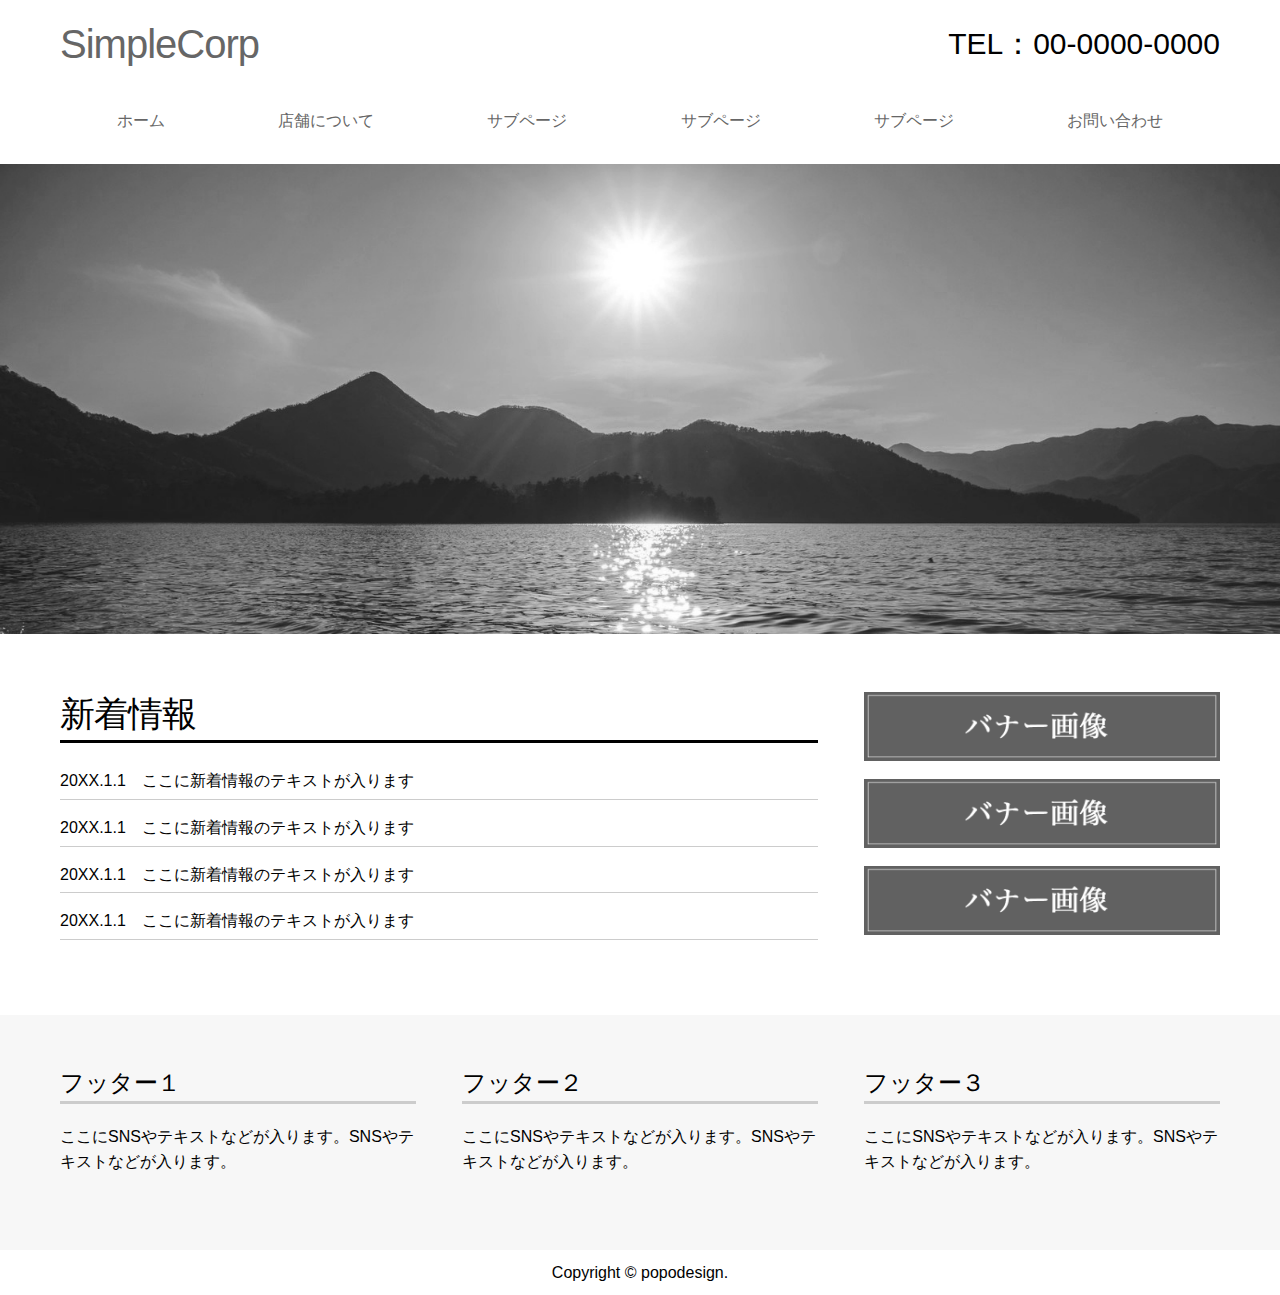
<file: index.html>
<!doctype html>
<html lang="ja">
<head>
<meta charset="UTF-8">
<meta name="viewport" content="width=device-width, initial-scale=1">
    <title>シンプルコーポレートサイト</title>
<link rel="stylesheet" media="all" href="css/ress.min.css" />
<link rel="stylesheet" media="all" href="css/style.css" />
<script src="js/jquery-3.6.0.min.js"></script>
<script src="js/style.js"></script>

<!-- Favicon -->
<link rel="icon" type="image/png" href="img/favicon.png">
    
</head>
<body>
<header>    
<div class="container">
<div class="row">
    <div class="col span-12">
    <div class="head">
        <h1><a href="index.html">SimpleCorp</a></h1>
		<div class="telbox">TEL：00-0000-0000</div>
        </div>
    </div></div>
<div class="row">
    <div class="col span-12">
        <nav>
            <div id="open"></div>
            <div id="close"></div>   
            <div id="navi">
        <ul>
            <li><a href="index.html">ホーム</a></li>
            <li><a href="subpage.html">店舗について</a></li>
            <li><a href="subpage.html">サブページ</a></li>
            <li><a href="subpage.html">サブページ</a></li>
            <li><a href="subpage.html">サブページ</a></li>
            <li><a href="subpage.html">お問い合わせ</a></li>
            </ul>
                </div>
        </nav>
    </div>
        </div>
    </div>
    </header>
    <div class="mainimg">
              <img src="img/mainimg.jpg" alt="メイン画像">
        </div>
    <main>
<div class="container">
<div class="row">
    <div class="col span-8">
    <div class="news">
		<h2>新着情報</h2>
		<ul>
			<li>20XX.1.1　ここに新着情報のテキストが入ります</li>
		    <li>20XX.1.1　ここに新着情報のテキストが入ります</li>
		    <li>20XX.1.1　ここに新着情報のテキストが入ります</li>
		    <li>20XX.1.1　ここに新着情報のテキストが入ります</li>
		</ul>	
		</div>
    </div>
	<div class="col span-4">
		<a href=""><img src="img/banner.png" alt="バナー画像"></a>
	    <a href=""><img src="img/banner.png" alt="バナー画像"></a>
	    <a href=""><img src="img/banner.png" alt="バナー画像"></a>
	</div>
    </div>    
        </div>
    </main>
    <footer>
<div class="container">
<div class="row">
    <div class="col span-4">
        <h5>フッター１</h5>
        <p>ここにSNSやテキストなどが入ります。SNSやテキストなどが入ります。</p>
    </div>
    <div class="col span-4">
        <h5>フッター２</h5>
        <p>ここにSNSやテキストなどが入ります。SNSやテキストなどが入ります。</p>
    </div>
    <div class="col span-4">
        <h5>フッター３</h5>
        <p>ここにSNSやテキストなどが入ります。SNSやテキストなどが入ります。</p>
    </div>
        </div>
</div>
    </footer>
    <div class="copyright">
<div class="container">
<div class="row">
    <div class="col">
    Copyright © <a href="https://popo-design.net" target="_blank">popodesign. </a>
    
    </div>    
        </div>
    </div>
        </div>
<p id="pagetop"><a href="#">TOP</a></p>    
</body>
</html>
</file>
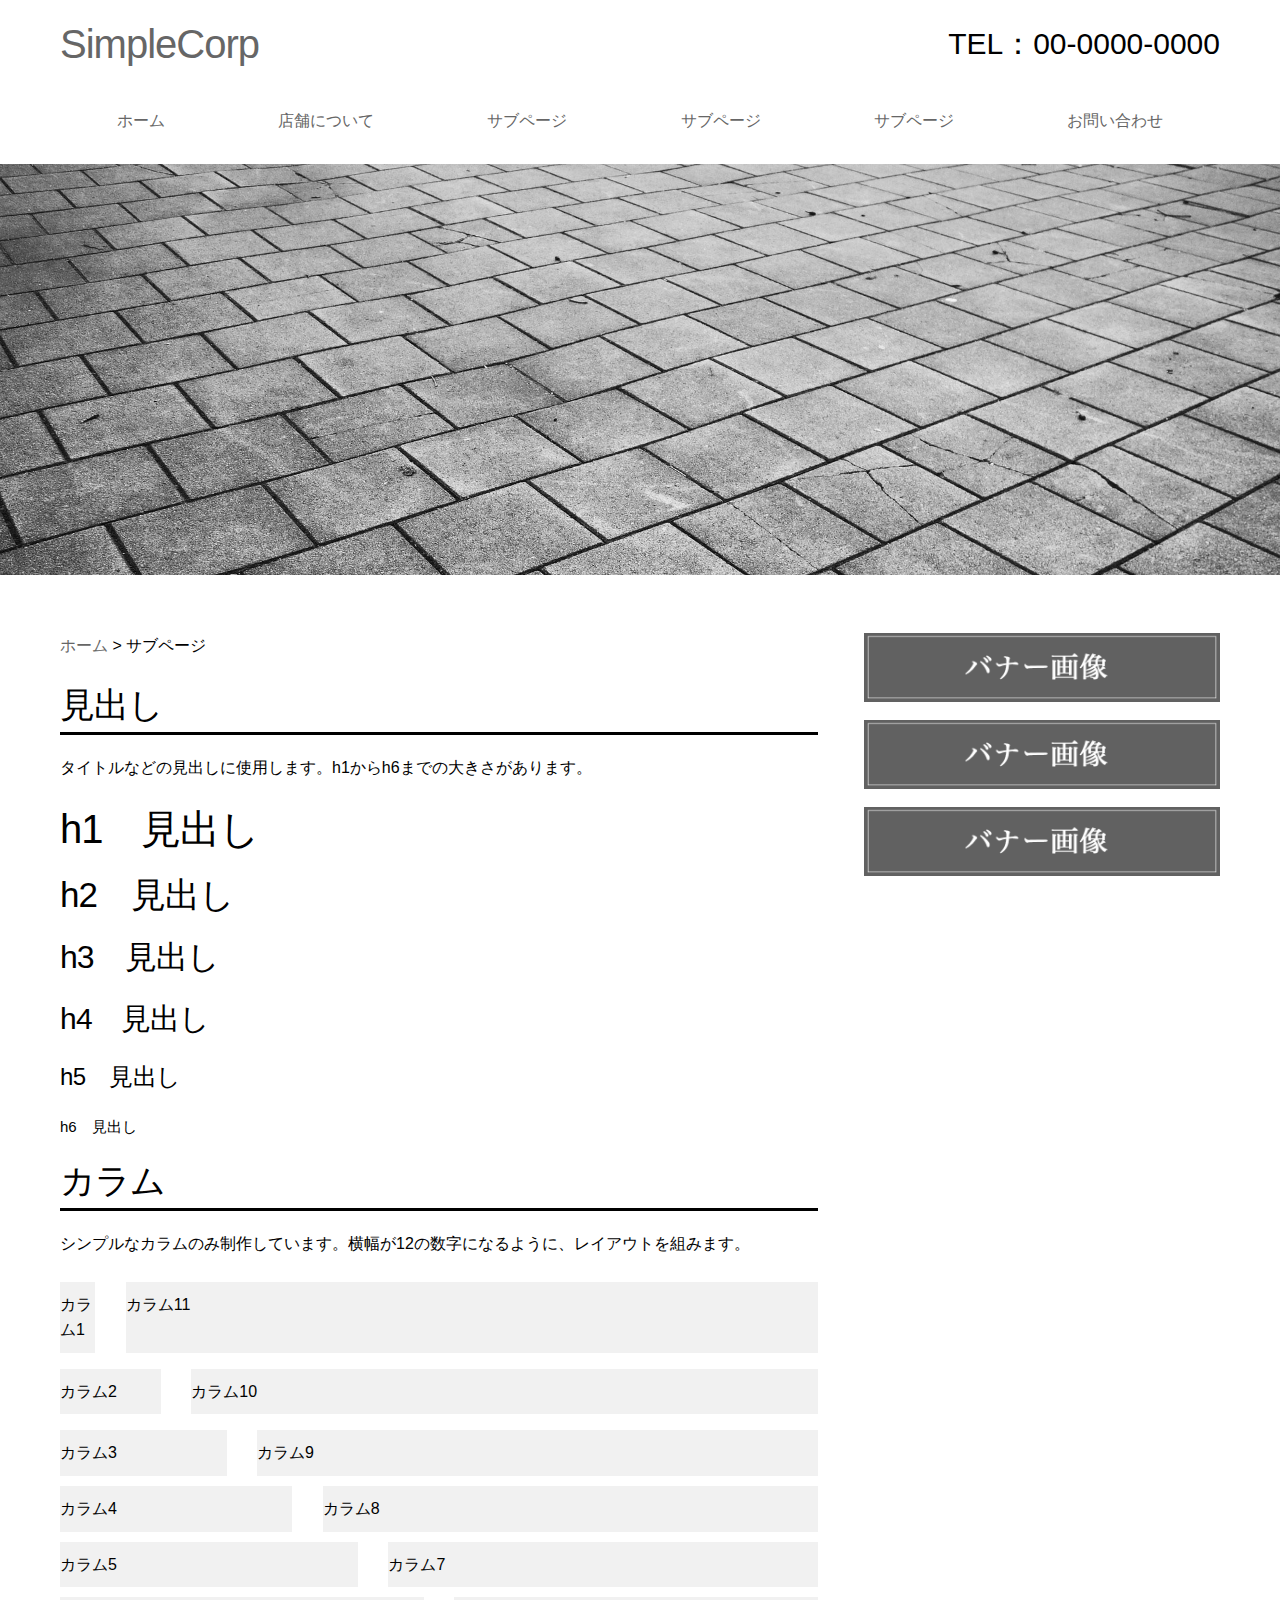
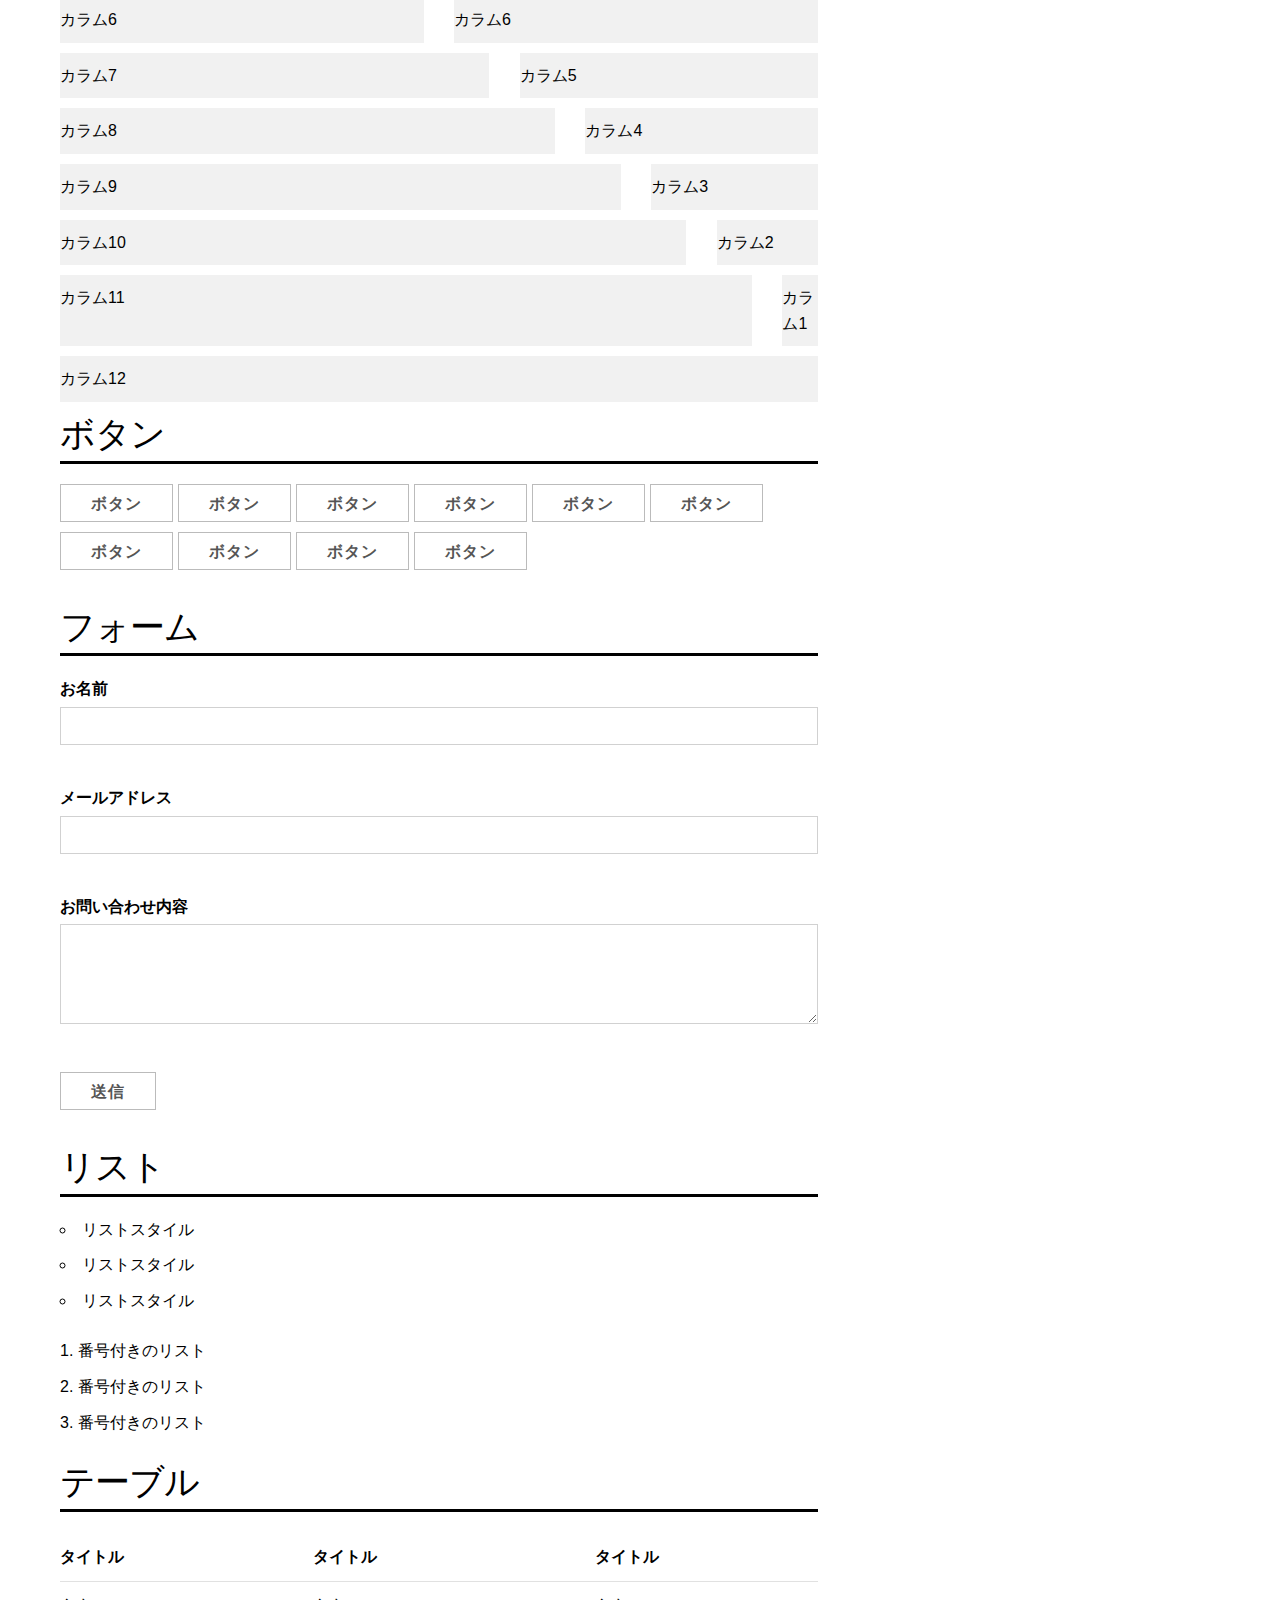
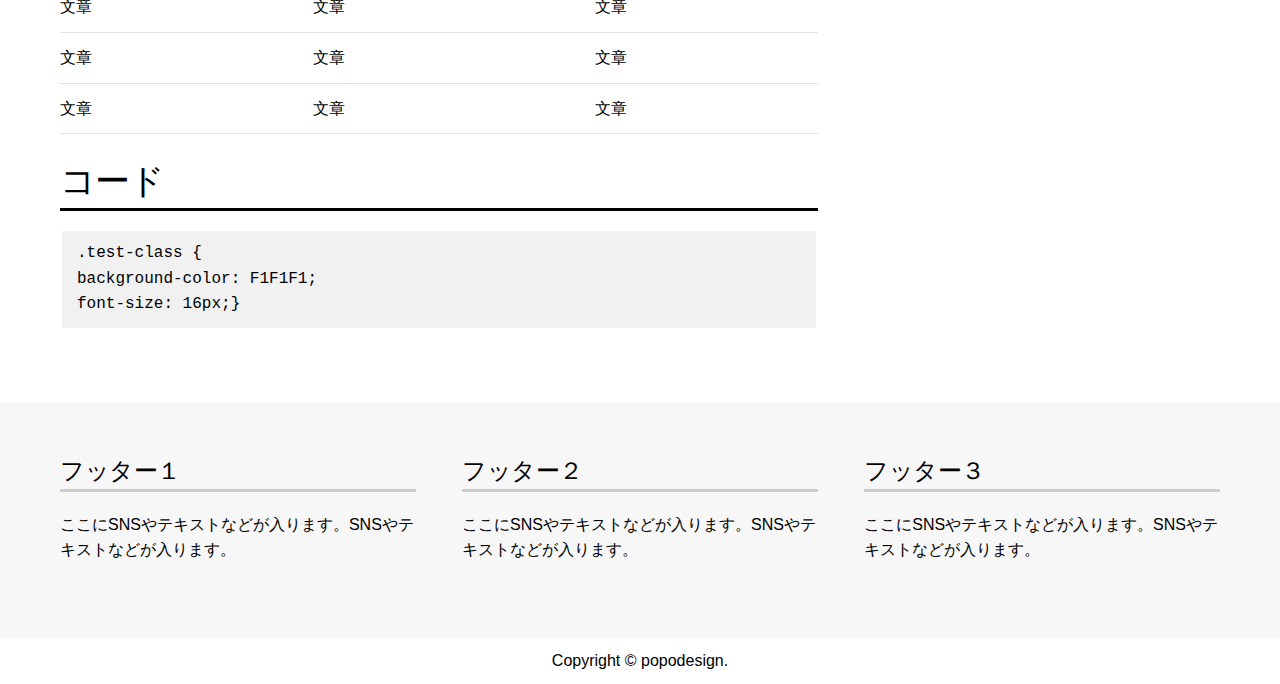
<file: subpage.html>
<!doctype html>
<html lang="ja">
<head>
<meta charset="UTF-8">
<meta name="viewport" content="width=device-width, initial-scale=1">
    <title>シンプルコーポレートサイト</title>
<link rel="stylesheet" media="all" href="css/ress.min.css" />
<link rel="stylesheet" media="all" href="css/style.css" />
<script src="js/jquery-3.6.0.min.js"></script>
<script src="js/style.js"></script>

<!-- Favicon -->
<link rel="icon" type="image/png" href="img/favicon.png">
    
</head>
<body>
<header>    
<div class="container">
<div class="row">
    <div class="col span-12">
    <div class="head">
        <h1><a href="index.html">SimpleCorp</a></h1>
		<div class="telbox">TEL：00-0000-0000</div>
        </div>
    </div></div>
<div class="row">
    <div class="col span-12">
        <nav>
            <div id="open"></div>
            <div id="close"></div>    
            <div id="navi">
        <ul>
            <li><a href="index.html">ホーム</a></li>
            <li><a href="subpage.html">店舗について</a></li>
            <li><a href="subpage.html">サブページ</a></li>
            <li><a href="subpage.html">サブページ</a></li>
            <li><a href="subpage.html">サブページ</a></li>
            <li><a href="subpage.html">お問い合わせ</a></li>
            </ul>
                </div>
        </nav>
    </div>
        </div>
    </div>
    </header>
    <div class="mainimg">
              <img src="img/subimg.jpg" alt="サブページ画像">
        </div>
    <main>
	<article>
<div class="container">
<div class="row">
    <div class="col span-8">
	<div class="breadcrumb">
		<ul>
			<li><a href="index.html">ホーム</a> > サブページ</li>
		</ul>
		</div>
    
		<h2 class="underline">見出し</h2>
<p>タイトルなどの見出しに使用します。h1からh6までの大きさがあります。</p>
        <h1>h1　見出し</h1>
        <h2>h2　見出し</h2>
        <h3>h3　見出し</h3>
        <h4>h4　見出し</h4>
        <h5>h5　見出し</h5>
        <h6>h6　見出し</h6>

        <h2 class="underline">カラム</h2>
		<p>シンプルなカラムのみ制作しています。横幅が12の数字になるように、レイアウトを組みます。</p>
<div class="row">
	<div style="background-color: #F1F1F1; padding:1rem 0; margin-bottom: 1em;" class="col span-1">カラム1</div>
	<div style="background-color: #F1F1F1; padding:1rem 0; margin-bottom: 1em;" class="col span-11">カラム11</div>
	</div>
<div class="row">
	<div style="background-color: #F1F1F1; padding:1rem 0; margin-bottom: 1em;"  class="col span-2">カラム2</div>
	<div style="background-color: #F1F1F1; padding:1rem 0; margin-bottom: 1em;" class="col span-10">カラム10</div>
	</div>	
<div class="row">
	<div style="background-color: #F1F1F1; padding:1rem 0;  margin-bottom: 1rem;"  class="col span-3">カラム3</div>
	<div style="background-color: #F1F1F1; padding:1rem 0;  margin-bottom: 1rem;" class="col span-9">カラム9</div>
	</div>
<div class="row">
	<div style="background-color: #F1F1F1; padding:1rem 0;  margin-bottom: 1rem;"  class="col span-4">カラム4</div>
	<div style="background-color: #F1F1F1; padding:1rem 0;  margin-bottom: 1rem;" class="col span-8">カラム8</div>
	</div>
<div class="row">
	<div style="background-color: #F1F1F1; padding:1rem 0;  margin-bottom: 1rem;"  class="col span-5">カラム5</div>
	<div style="background-color: #F1F1F1; padding:1rem 0;  margin-bottom: 1rem;" class="col span-7">カラム7</div>
	</div>
<div class="row">
	<div style="background-color: #F1F1F1; padding:1rem 0;  margin-bottom: 1rem;"  class="col span-6">カラム6</div>
	<div style="background-color: #F1F1F1; padding:1rem 0;  margin-bottom: 1rem;" class="col span-6">カラム6</div>
	</div>
<div class="row">
	<div style="background-color: #F1F1F1; padding:1rem 0;  margin-bottom: 1rem;"  class="col span-7">カラム7</div>
	<div style="background-color: #F1F1F1; padding:1rem 0;  margin-bottom: 1rem;" class="col span-5">カラム5</div>
	</div>
<div class="row">
	<div style="background-color: #F1F1F1; padding:1rem 0;  margin-bottom: 1rem;"  class="col span-8">カラム8</div>
	<div style="background-color: #F1F1F1; padding:1rem 0;  margin-bottom: 1rem;" class="col span-4">カラム4</div>
	</div>
<div class="row">
	<div style="background-color: #F1F1F1; padding:1rem 0;  margin-bottom: 1rem;"  class="col span-9">カラム9</div>
	<div style="background-color: #F1F1F1; padding:1rem 0;  margin-bottom: 1rem;" class="col span-3">カラム3</div>
	</div>
<div class="row">
	<div style="background-color: #F1F1F1; padding:1rem 0;  margin-bottom: 1rem;"  class="col span-10">カラム10</div>
	<div style="background-color: #F1F1F1; padding:1rem 0;  margin-bottom: 1rem;" class="col span-2">カラム2</div>
	</div>
<div class="row">
	<div style="background-color: #F1F1F1; padding:1rem 0;  margin-bottom: 1rem;"  class="col span-11">カラム11</div>
	<div style="background-color: #F1F1F1; padding:1rem 0;  margin-bottom: 1rem;" class="col span-1">カラム1</div>
	</div>
<div class="row">
	<div style="background-color: #F1F1F1; padding:1rem 0;  margin-bottom: 1rem;"  class="col span-12">カラム12</div>
	</div>

		<h2 class="underline">ボタン</h2>
            <p><a href="" class="button">ボタン</a><a href="" class="button">ボタン</a><a href="" class="button">ボタン</a><a href="" class="button">ボタン</a><a href="" class="button">ボタン</a><a href="" class="button">ボタン</a><a href="" class="button">ボタン</a><a href="" class="button">ボタン</a><a href="" class="button">ボタン</a><a href="" class="button">ボタン</a></p>
		
		<h2 class="underline">フォーム</h2>
		<form action="" method="post">
                <p>
                <label for="name">お名前</label>
                <input class="full-width" type="text" id="name" name="name">
                </p>
                <p>
                <label for="email">メールアドレス</label>
                <input class="full-width" type="email" id="email" name="email">
                </p>
                <p>
                <label for="message">お問い合わせ内容</label>
                    <textarea class="full-width" id="textarea" name="textarea"></textarea>
                </p>
                <p>
                <input class="button" type="submit" value="送信">
                </p>
            </form>
		
		<h2 class="underline">リスト</h2>
		<ul>
        <li>リストスタイル</li>
        <li>リストスタイル</li>
        <li>リストスタイル</li>
        </ul>
		<ol>
        <li>番号付きのリスト</li>
        <li>番号付きのリスト</li>
        <li>番号付きのリスト</li>
        </ol>
		
		<h2 class="underline">テーブル</h2>
		<table class="full-width">
     <thead>
         <tr>
             <th>タイトル</th>
             <th>タイトル</th>
             <th>タイトル</th>
         </tr>
    </thead>
    <tbody>
         <tr>
             <td>文章</td>
             <td>文章</td>
             <td>文章</td>
         </tr>
         <tr>
             <td>文章</td>
             <td>文章</td>
             <td>文章</td>
         </tr>
         <tr>
             <td>文章</td>
             <td>文章</td>
             <td>文章</td>
         </tr>
    </tbody>    
    </table>
	
	<h2 class="underline">コード</h2>
	<pre><code>.test-class {
background-color: F1F1F1;
font-size: 16px;}</code></pre>

		</div>
	<div class="col span-4">
		<a href=""><img src="img/banner.png" alt="バナー画像"></a>
	    <a href=""><img src="img/banner.png" alt="バナー画像"></a>
	    <a href=""><img src="img/banner.png" alt="バナー画像"></a>
	</div>
    </div>    
        </div>
	</article>
    </main>
    <footer>
<div class="container">
<div class="row">
    <div class="col span-4">
        <h5>フッター１</h5>
        <p>ここにSNSやテキストなどが入ります。SNSやテキストなどが入ります。</p>
    </div>
    <div class="col span-4">
        <h5>フッター２</h5>
        <p>ここにSNSやテキストなどが入ります。SNSやテキストなどが入ります。</p>
    </div>
    <div class="col span-4">
        <h5>フッター３</h5>
        <p>ここにSNSやテキストなどが入ります。SNSやテキストなどが入ります。</p>
    </div>
        </div>
</div>
    </footer>
    <div class="copyright">
<div class="container">
<div class="row">
    <div class="col">
    Copyright © <a href="https://popo-design.net" target="_blank">popodesign. </a>
    
    </div>    
        </div>
    </div>
        </div>
<p id="pagetop"><a href="#">TOP</a></p>    
</body>
</html>
</file>
<file: css/style.css>
@charset "UTF-8";
@import url("grid.css");

:root { /* 色変更される場合は、#以降のカラーコードを変更してください IE非対応 */
    --base-color: #000;
    --link-color: #666;
    --linkhover-color: #999;
    --back-color: #f7f7f7;
    --border-color: #ccc;
    --white-color: #fff;
}

img {
	max-width:100%;
	height: auto;/*高さ自動*/
}
a {
    display:block;
    color: var(--link-color);
    text-decoration-line: none;
}
a:hover { 
    color: var(--linkhover-color);
}
a img {
    margin-bottom: 1rem;
}
a img:hover {
	opacity: 0.8;
}
.underline {
	border-bottom: 3px solid var(--base-color);
	padding-bottom: 0.5rem;
}

/*ヘッダー
-------------------------------------*/
.head {
	display: flex;
    flex-direction: row;
    padding: 1rem 0 0 0;
}

.head h1 { 
    padding: 1rem 0;
}
.telbox {
	margin-left: auto;
	font-size: 3.0rem;
	padding: 1rem 0 0 0;
}
nav ul {
	display: flex;
    flex-direction: row;
    justify-content: space-around;
    list-style: none;
	margin-bottom: 1rem;
}
nav li {
    display: block;
    flex: 1 0 auto;
}
nav li a {
    text-decoration: none;
    text-align: center;
}
nav a:hover {
    background-color: var(--back-color);   
}
nav a {
    padding: 1rem;
}

@media screen and (min-width: 768px){
/* PC時はMENUボタンを非表示 */
#open,#close {
    display: none !important;
}

#navi {
    display: block !important;
}
}

@media screen and (max-width: 768px){
.head {
	flex-direction: column;
    text-align: left;
    margin-bottom: 20px;
}
.telbox {
	margin-left: 0;
	text-align: center;
}
.head #open,#close  {
    position: absolute;
    top: 28px;
    right: 12px;
    }
nav ul {
	flex-direction: column;
}

nav li {
	padding-top: 0;
	border-bottom: 1px solid var(--border-color);
	margin-bottom: 0;
}
/* スマホ時はMENUボタンを表示 */
#open {
    display: block;
    background: url(../img/button.png);
    background-repeat: no-repeat;
    background-size: contain;
    width: 50px;
    height: 50px;
    border: none;
    position: absolute;
    top: 20px;
    right: 12px;
}
#close  {
    display: block;
    background: url(../img/button2.png);
    background-repeat: no-repeat;
    background-size: contain;
    width: 50px;
    height: 50px;
    border: none;
    position: absolute;
    top: 20px;
    right: 12px;
}
/* スマホ時はメニューを非表示 */
#navi {
    display: none;
}
}

/*メイン画像
-------------------------------------*/
.mainimg img {
	width: 100vw;
}

/*メインコンテンツ
-------------------------------------*/
main {
    margin: 5rem 0 5rem 0;
}

/*新着情報
-------------------------------------*/
.news h2 {
    border-bottom: 3px solid var(--base-color);
	padding-bottom: 0.5rem;
}
.news li {
    list-style-type: none;
	border-bottom: 1px solid var(--border-color);
	padding: 0.5rem 0;
}

/*フッター
-------------------------------------*/
footer {
    background-color: var(--back-color);
    padding: 5rem 0;
}
footer h5 {
    border-bottom: 3px solid var(--border-color);
}

/*コピーライト
-------------------------------------*/
.copyright {
    text-align: center;
    padding: 1rem 0;
    background-color: var(--white-color);
}
.copyright a {
    color: var(--base-color);
    text-decoration: none;
	display: inline-block;
}

/*ページトップへ戻るボタン
-------------------------------------*/
#pagetop {
    position: fixed;
    bottom: 15px;
    right: 15px;
}
#pagetop a {
    display: block;
    background-color: var(--base-color);
    color: var(--white-color);
    width: 50px;
    padding: 10px 5px;
    text-align: center;
}
#pagetop a:hover {
    background-color: var(--link-color);
}
/*パンくずリスト
-----------------------------------*/
.breadcrumb {
    margin: 0 0 1em 0;
    padding: 0;	
}
.breadcrumb li {
    list-style-type: none;
}
.breadcrumb li a {
    display: inline-block;
    color: var(--link-color);
}
</file>
<file: css/ress.min.css>
/*!
 * ress.css • v1.2.2
 * MIT License
 * github.com/filipelinhares/ress
 */html{box-sizing:border-box;overflow-y:scroll;-webkit-text-size-adjust:100%}*,:after,:before{background-repeat:no-repeat;box-sizing:inherit}:after,:before{text-decoration:inherit;vertical-align:inherit}*{padding:0;margin:0}audio:not([controls]){display:none;height:0}hr{overflow:visible}article,aside,details,figcaption,figure,footer,header,main,menu,nav,section,summary{display:block}summary{display:list-item}small{font-size:80%}[hidden],template{display:none}abbr[title]{border-bottom:1px dotted;text-decoration:none}a{background-color:transparent;-webkit-text-decoration-skip:objects}a:active,a:hover{outline-width:0}code,kbd,pre,samp{font-family:monospace,monospace}b,strong{font-weight:bolder}dfn{font-style:italic}mark{background-color:#ff0;color:#000}sub,sup{font-size:75%;line-height:0;position:relative;vertical-align:baseline}sub{bottom:-.25em}sup{top:-.5em}input{border-radius:0}[role=button],[type=button],[type=reset],[type=submit],button{cursor:pointer}[disabled]{cursor:default}[type=number]{width:auto}[type=search]{-webkit-appearance:textfield}[type=search]::-webkit-search-cancel-button,[type=search]::-webkit-search-decoration{-webkit-appearance:none}textarea{overflow:auto;resize:vertical}button,input,optgroup,select,textarea{font:inherit}optgroup{font-weight:700}button{overflow:visible}[type=button]::-moz-focus-inner,[type=reset]::-moz-focus-inner,[type=submit]::-moz-focus-inner,button::-moz-focus-inner{border-style:0;padding:0}[type=button]::-moz-focus-inner,[type=reset]::-moz-focus-inner,[type=submit]::-moz-focus-inner,button:-moz-focusring{outline:1px dotted ButtonText}[type=reset],[type=submit],button,html [type=button]{-webkit-appearance:button}button,select{text-transform:none}button,input,select,textarea{background-color:transparent;border-style:none;color:inherit}select{-moz-appearance:none;-webkit-appearance:none}select::-ms-expand{display:none}select::-ms-value{color:currentColor}legend{border:0;color:inherit;display:table;max-width:100%;white-space:normal}::-webkit-file-upload-button{-webkit-appearance:button;font:inherit}[type=search]{-webkit-appearance:textfield;outline-offset:-2px}img{border-style:none}progress{vertical-align:baseline}svg:not(:root){overflow:hidden}audio,canvas,progress,video{display:inline-block}@media screen{[hidden~=screen]{display:inherit}[hidden~=screen]:not(:active):not(:focus):not(:target){position:absolute!important;clip:rect(0 0 0 0)!important}}[aria-busy=true]{cursor:progress}[aria-controls]{cursor:pointer}[aria-disabled]{cursor:default}::-moz-selection{background-color:#b3d4fc;color:#000;text-shadow:none}::selection{background-color:#b3d4fc;color:#000;text-shadow:none}
</file>
